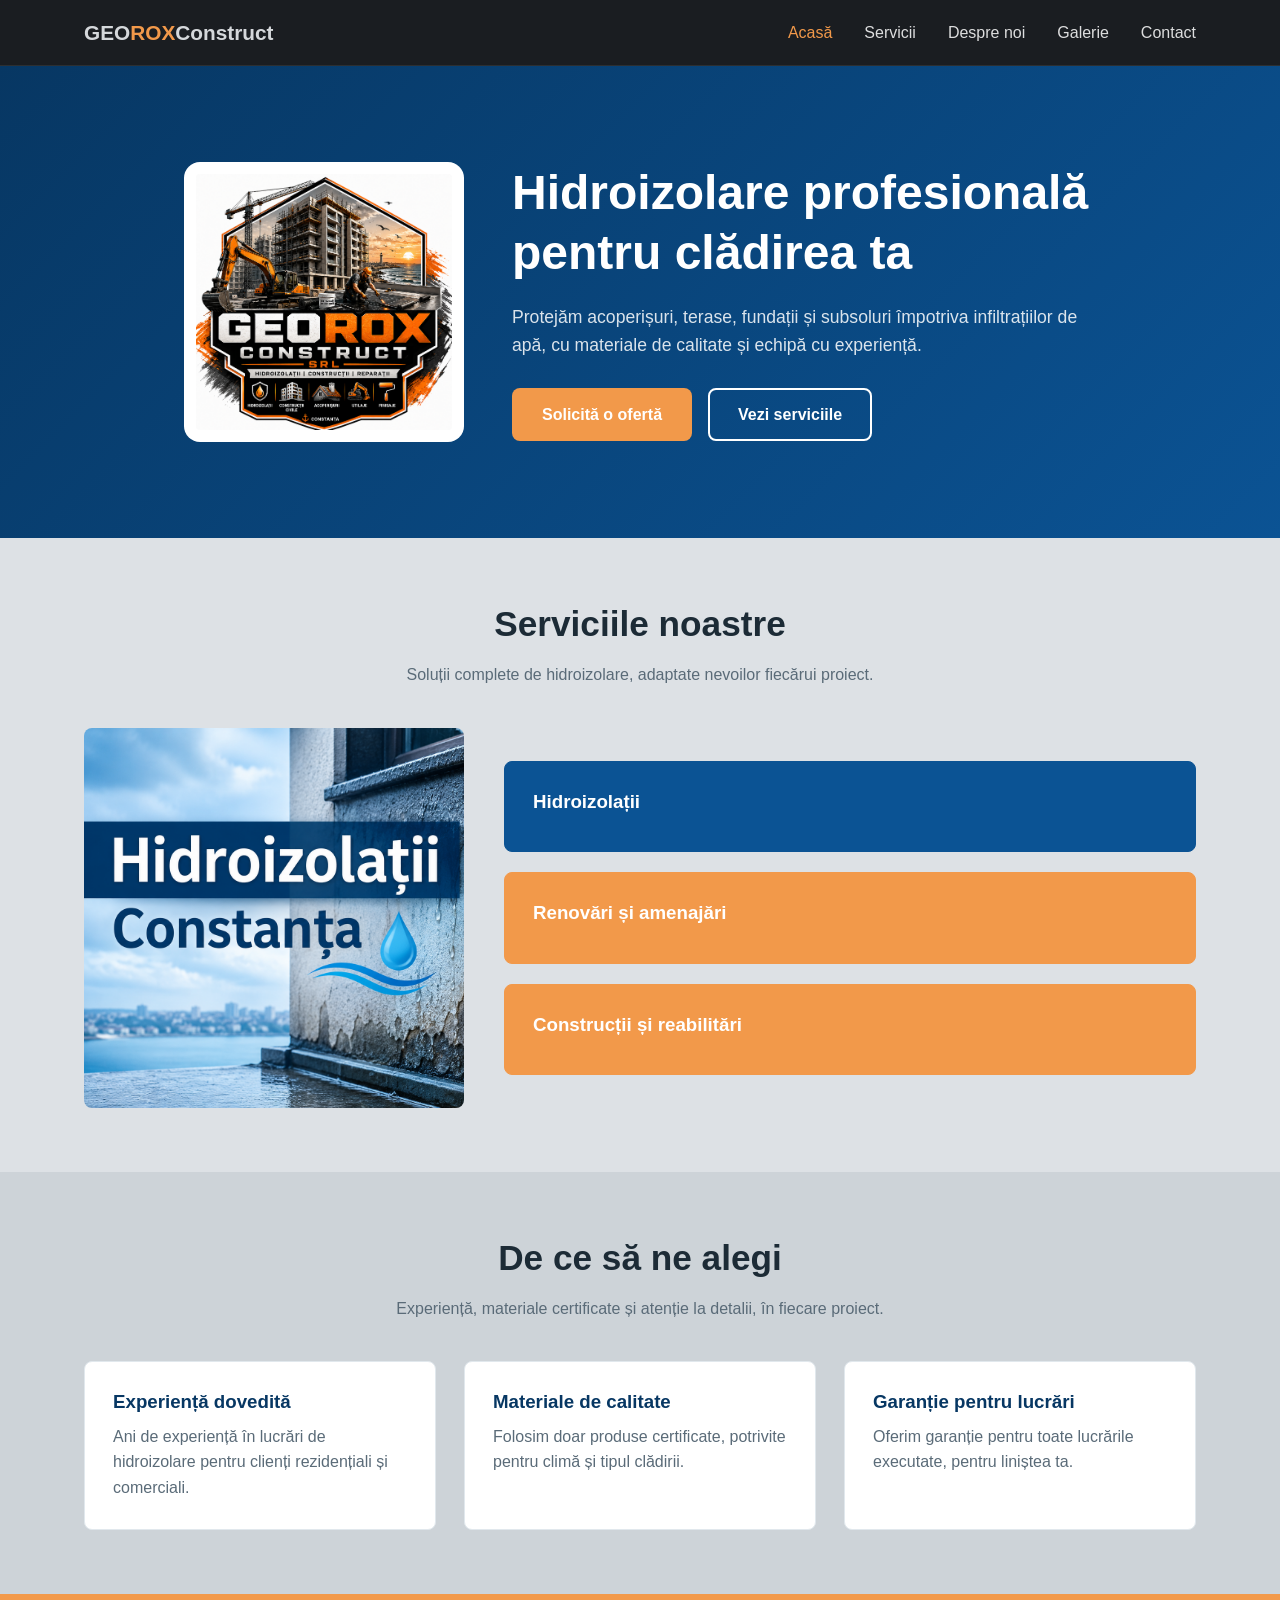
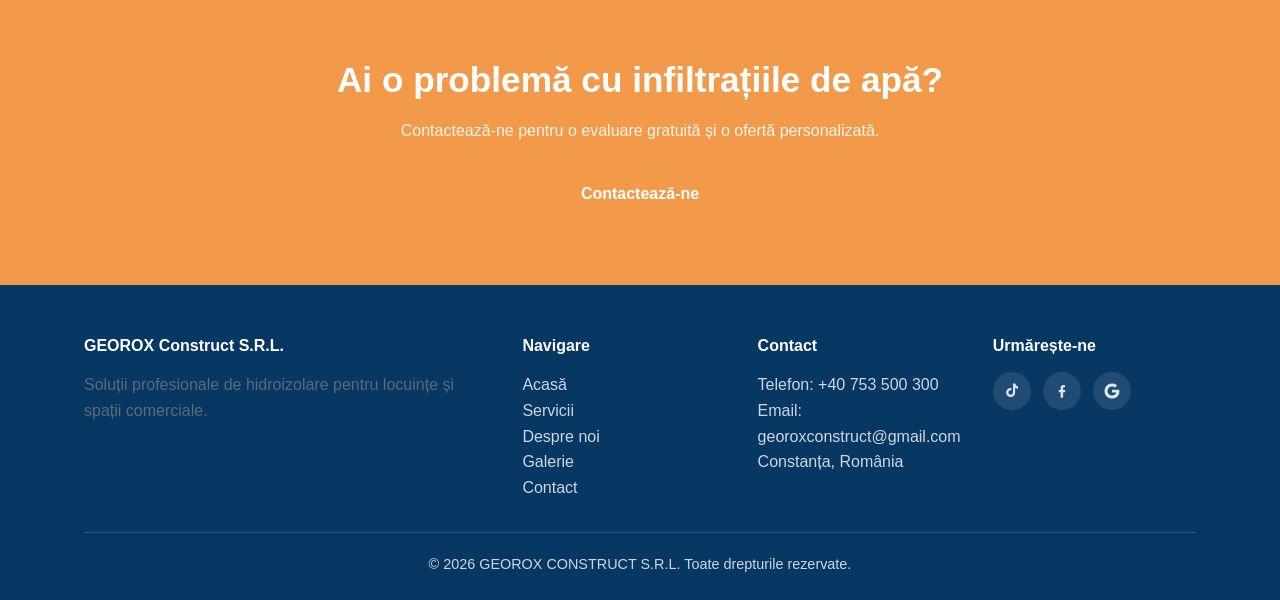
<file: index.html>
<!DOCTYPE html>
<html lang="ro">
<head>
  <meta charset="UTF-8">
  <meta name="viewport" content="width=device-width, initial-scale=1.0">
  <title>GEOROX Construct | Servicii de hidroizolare</title>
  <meta name="description" content="Servicii profesionale de hidroizolare pentru acoperișuri, terase, fundații și subsoluri.">
  <link rel="stylesheet" href="css/style.css">
</head>
<body>

  <header class="site-header">
    <nav class="nav">
      <a href="index.html" class="nav-logo"><span class="logo-grey">GEO</span><span class="logo-accent">ROX</span><span class="logo-grey">Construct</span></a>
      <ul class="nav-links" id="navLinks">
        <li><a href="index.html" class="active">Acasă</a></li>
        <li><a href="servicii.html">Servicii</a></li>
        <li><a href="despre.html">Despre noi</a></li>
        <li><a href="galerie.html">Galerie</a></li>
        <li><a href="contact.html">Contact</a></li>
      </ul>
      <button class="nav-toggle" id="navToggle" aria-label="Deschide meniul">
        <span></span><span></span><span></span>
      </button>
    </nav>
  </header>

  <section class="hero">
    <div class="container hero-inner">
      <img src="img/logo-firma.png" alt="GEOROX Construct S.R.L." class="hero-logo">
      <div class="hero-text">
        <h1>Hidroizolare profesională pentru clădirea ta</h1>
        <p>Protejăm acoperișuri, terase, fundații și subsoluri împotriva infiltrațiilor de apă, cu materiale de calitate și echipă cu experiență.</p>
        <div class="hero-actions">
          <a href="contact.html" class="btn btn-primary">Solicită o ofertă</a>
          <a href="servicii.html" class="btn btn-outline">Vezi serviciile</a>
        </div>
      </div>
    </div>
  </section>

  <section>
    <div class="container">
      <div class="section-intro">
        <h2>Serviciile noastre</h2>
        <p>Soluții complete de hidroizolare, adaptate nevoilor fiecărui proiect.</p>
      </div>
      <div class="services-layout">
        <img src="img/hidroizolatii-constanta.png" alt="Lucrare de hidroizolare" class="services-photo">
        <div class="services-cards">
          <div class="card card-blue">
            <h3>Hidroizolații</h3>
          </div>
          <div class="card card-orange-solid">
            <h3>Renovări și amenajări</h3>
          </div>
          <div class="card card-orange-solid">
            <h3>Construcții și reabilitări</h3>
          </div>
        </div>
      </div>
    </div>
  </section>

  <section class="section-alt">
    <div class="container">
      <div class="section-intro">
        <h2>De ce să ne alegi</h2>
        <p>Experiență, materiale certificate și atenție la detalii, în fiecare proiect.</p>
      </div>
      <div class="grid grid-3">
        <div class="card">
          <h3>Experiență dovedită</h3>
          <p>Ani de experiență în lucrări de hidroizolare pentru clienți rezidențiali și comerciali.</p>
        </div>
        <div class="card">
          <h3>Materiale de calitate</h3>
          <p>Folosim doar produse certificate, potrivite pentru climă și tipul clădirii.</p>
        </div>
        <div class="card">
          <h3>Garanție pentru lucrări</h3>
          <p>Oferim garanție pentru toate lucrările executate, pentru liniștea ta.</p>
        </div>
      </div>
    </div>
  </section>

  <section class="cta-banner">
    <div class="container">
      <h2>Ai o problemă cu infiltrațiile de apă?</h2>
      <p>Contactează-ne pentru o evaluare gratuită și o ofertă personalizată.</p>
      <a href="contact.html" class="btn btn-primary">Contactează-ne</a>
    </div>
  </section>

  <footer class="site-footer">
    <div class="container">
      <div class="footer-grid">
        <div>
          <h4>GEOROX Construct S.R.L.</h4>
          <p>Soluții profesionale de hidroizolare pentru locuințe și spații comerciale.</p>
        </div>
        <div>
          <h4>Navigare</h4>
          <ul>
            <li><a href="index.html">Acasă</a></li>
            <li><a href="servicii.html">Servicii</a></li>
            <li><a href="despre.html">Despre noi</a></li>
            <li><a href="galerie.html">Galerie</a></li>
            <li><a href="contact.html">Contact</a></li>
          </ul>
        </div>
        <div>
          <h4>Contact</h4>
          <ul>
            <li>Telefon: +40 753 500 300</li>
            <li>Email: georoxconstruct@gmail.com</li>
            <li>Constanța, România</li>
          </ul>
        </div>
        <div>
          <h4>Urmărește-ne</h4>
          <div class="social-links">
            <a href="https://www.tiktok.com/@hidroizolatiiconstanta?_r=1&_t=ZN-98eueDLRYmM" target="_blank" rel="noopener" class="social-icon" aria-label="TikTok">
              <svg viewBox="0 0 24 24"><path d="M16.5 2c.3 1.9 1.5 3.5 3.5 4v3c-1.4 0-2.7-.4-3.8-1.2v6.2c0 3.3-2.7 6-6 6s-6-2.7-6-6 2.7-6 6-6c.3 0 .6 0 .9.1v3.1c-.3-.1-.6-.2-.9-.2-1.7 0-3 1.3-3 3s1.3 3 3 3 3.1-1.3 3.1-3V2h3.2z"/></svg>
            </a>
            <a href="https://www.facebook.com/share/18gLSC9Pa3/?mibextid=wwXIfr" target="_blank" rel="noopener" class="social-icon" aria-label="Facebook">
              <svg viewBox="0 0 24 24"><path d="M13.5 21v-7.5h2.5l.5-3h-3V8.5c0-.9.3-1.5 1.6-1.5H16V4.3C15.7 4.2 14.8 4 13.8 4c-2.1 0-3.6 1.3-3.6 3.7V10.5H7.7v3h2.5V21h3.3z"/></svg>
            </a>
            <a href="https://share.google/zqNdeVPApvcIBEr9M" target="_blank" rel="noopener" class="social-icon" aria-label="Google">
              <svg viewBox="0 0 24 24"><path d="M21.8 12.2c0-.7-.1-1.4-.2-2H12v3.9h5.5c-.2 1.3-1 2.4-2.1 3.1v2.6h3.4c2-1.8 3-4.5 3-7.6z"/><path d="M12 22c2.7 0 5-.9 6.7-2.4l-3.4-2.6c-.9.6-2.1 1-3.3 1-2.6 0-4.8-1.7-5.6-4.1H3v2.6C4.7 19.9 8.1 22 12 22z"/><path d="M6.4 13.9c-.2-.6-.3-1.2-.3-1.9s.1-1.3.3-1.9V7.5H3c-.6 1.3-1 2.7-1 4.5s.4 3.2 1 4.5l3.4-2.6z"/><path d="M12 6c1.5 0 2.8.5 3.8 1.5l2.9-2.9C16.9 2.9 14.6 2 12 2 8.1 2 4.7 4.1 3 7.5l3.4 2.6C7.2 7.7 9.4 6 12 6z"/></svg>
            </a>
          </div>
        </div>
      </div>
      <div class="footer-bottom">
        &copy; 2026 GEOROX CONSTRUCT S.R.L. Toate drepturile rezervate.
      </div>
    </div>
  </footer>

  <script src="js/main.js"></script>
</body>
</html>
</file>
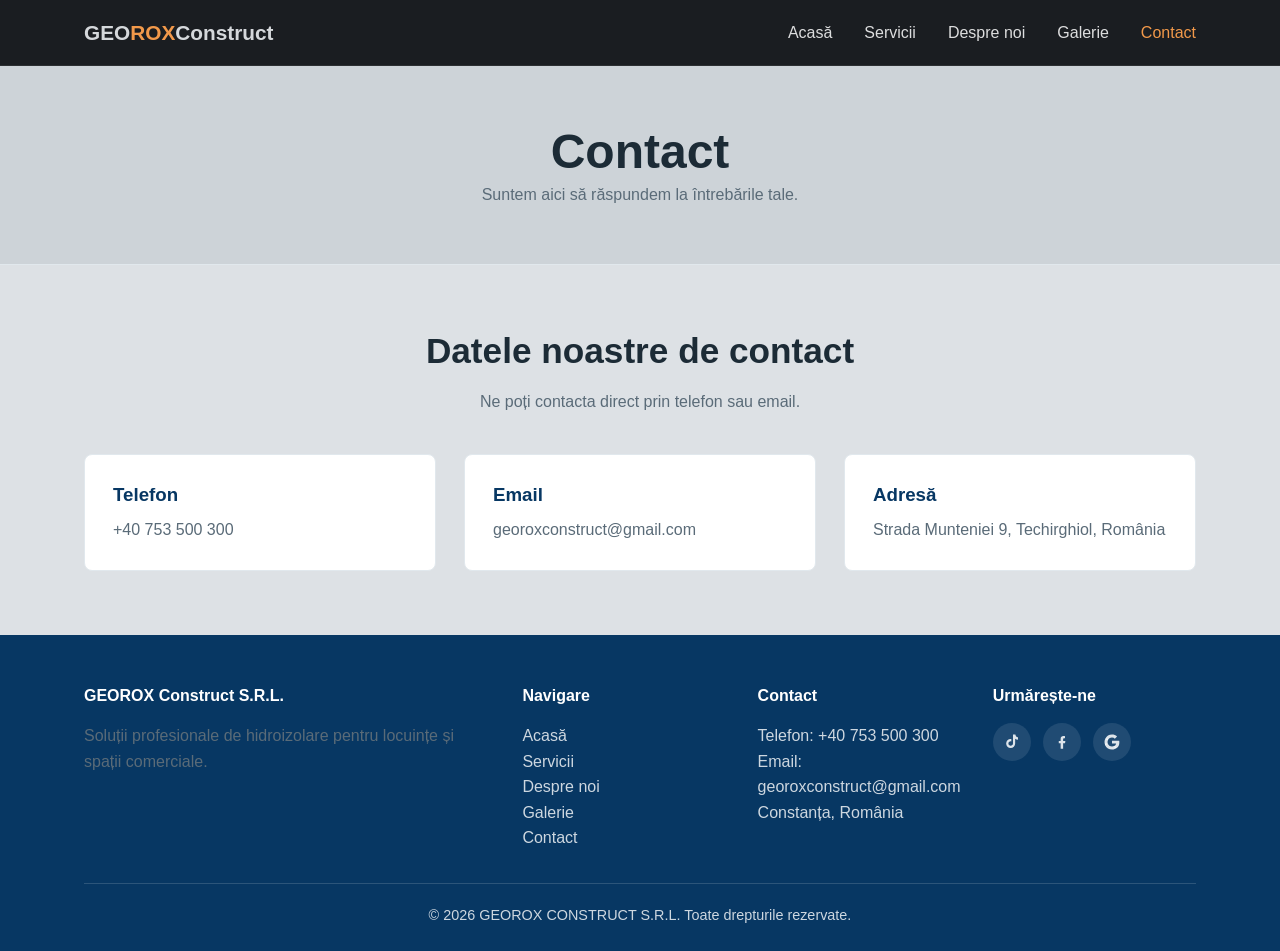
<file: contact.html>
<!DOCTYPE html>
<html lang="ro">
<head>
  <meta charset="UTF-8">
  <meta name="viewport" content="width=device-width, initial-scale=1.0">
  <title>Contact | GEOROX Construct</title>
  <meta name="description" content="Contactează GEOROX Construct pentru o ofertă de hidroizolare.">
  <link rel="stylesheet" href="css/style.css">
</head>
<body>

  <header class="site-header">
    <nav class="nav">
      <a href="index.html" class="nav-logo"><span class="logo-grey">GEO</span><span class="logo-accent">ROX</span><span class="logo-grey">Construct</span></a>
      <ul class="nav-links" id="navLinks">
        <li><a href="index.html">Acasă</a></li>
        <li><a href="servicii.html">Servicii</a></li>
        <li><a href="despre.html">Despre noi</a></li>
        <li><a href="galerie.html">Galerie</a></li>
        <li><a href="contact.html" class="active">Contact</a></li>
      </ul>
      <button class="nav-toggle" id="navToggle" aria-label="Deschide meniul">
        <span></span><span></span><span></span>
      </button>
    </nav>
  </header>

  <section class="page-header">
    <div class="container">
      <h1>Contact</h1>
      <p>Suntem aici să răspundem la întrebările tale.</p>
    </div>
  </section>

  <section>
    <div class="container">
      <div class="section-intro">
        <h2>Datele noastre de contact</h2>
        <p>Ne poți contacta direct prin telefon sau email.</p>
      </div>
      <div class="grid grid-3">
        <div class="card">
          <h3>Telefon</h3>
          <p><a href="tel:+40753500300">+40 753 500 300</a></p>
        </div>
        <div class="card">
          <h3>Email</h3>
          <p><a href="mailto:georoxconstruct@gmail.com">georoxconstruct@gmail.com</a></p>
        </div>
        <div class="card">
          <h3>Adresă</h3>
          <p>Strada Munteniei 9, Techirghiol, România</p>
        </div>
      </div>
    </div>
  </section>

  <footer class="site-footer">
    <div class="container">
      <div class="footer-grid">
        <div>
          <h4>GEOROX Construct S.R.L.</h4>
          <p>Soluții profesionale de hidroizolare pentru locuințe și spații comerciale.</p>
        </div>
        <div>
          <h4>Navigare</h4>
          <ul>
            <li><a href="index.html">Acasă</a></li>
            <li><a href="servicii.html">Servicii</a></li>
            <li><a href="despre.html">Despre noi</a></li>
            <li><a href="galerie.html">Galerie</a></li>
            <li><a href="contact.html">Contact</a></li>
          </ul>
        </div>
        <div>
          <h4>Contact</h4>
          <ul>
            <li>Telefon: +40 753 500 300</li>
            <li>Email: georoxconstruct@gmail.com</li>
            <li>Constanța, România</li>
          </ul>
        </div>
        <div>
          <h4>Urmărește-ne</h4>
          <div class="social-links">
            <a href="https://www.tiktok.com/@hidroizolatiiconstanta?_r=1&_t=ZN-98eueDLRYmM" target="_blank" rel="noopener" class="social-icon" aria-label="TikTok">
              <svg viewBox="0 0 24 24"><path d="M16.5 2c.3 1.9 1.5 3.5 3.5 4v3c-1.4 0-2.7-.4-3.8-1.2v6.2c0 3.3-2.7 6-6 6s-6-2.7-6-6 2.7-6 6-6c.3 0 .6 0 .9.1v3.1c-.3-.1-.6-.2-.9-.2-1.7 0-3 1.3-3 3s1.3 3 3 3 3.1-1.3 3.1-3V2h3.2z"/></svg>
            </a>
            <a href="https://www.facebook.com/share/18gLSC9Pa3/?mibextid=wwXIfr" target="_blank" rel="noopener" class="social-icon" aria-label="Facebook">
              <svg viewBox="0 0 24 24"><path d="M13.5 21v-7.5h2.5l.5-3h-3V8.5c0-.9.3-1.5 1.6-1.5H16V4.3C15.7 4.2 14.8 4 13.8 4c-2.1 0-3.6 1.3-3.6 3.7V10.5H7.7v3h2.5V21h3.3z"/></svg>
            </a>
            <a href="https://share.google/zqNdeVPApvcIBEr9M" target="_blank" rel="noopener" class="social-icon" aria-label="Google">
              <svg viewBox="0 0 24 24"><path d="M21.8 12.2c0-.7-.1-1.4-.2-2H12v3.9h5.5c-.2 1.3-1 2.4-2.1 3.1v2.6h3.4c2-1.8 3-4.5 3-7.6z"/><path d="M12 22c2.7 0 5-.9 6.7-2.4l-3.4-2.6c-.9.6-2.1 1-3.3 1-2.6 0-4.8-1.7-5.6-4.1H3v2.6C4.7 19.9 8.1 22 12 22z"/><path d="M6.4 13.9c-.2-.6-.3-1.2-.3-1.9s.1-1.3.3-1.9V7.5H3c-.6 1.3-1 2.7-1 4.5s.4 3.2 1 4.5l3.4-2.6z"/><path d="M12 6c1.5 0 2.8.5 3.8 1.5l2.9-2.9C16.9 2.9 14.6 2 12 2 8.1 2 4.7 4.1 3 7.5l3.4 2.6C7.2 7.7 9.4 6 12 6z"/></svg>
            </a>
          </div>
        </div>
      </div>
      <div class="footer-bottom">
        &copy; 2026 GEOROX CONSTRUCT S.R.L. Toate drepturile rezervate.
      </div>
    </div>
  </footer>

  <script src="js/main.js"></script>
</body>
</html>
</file>
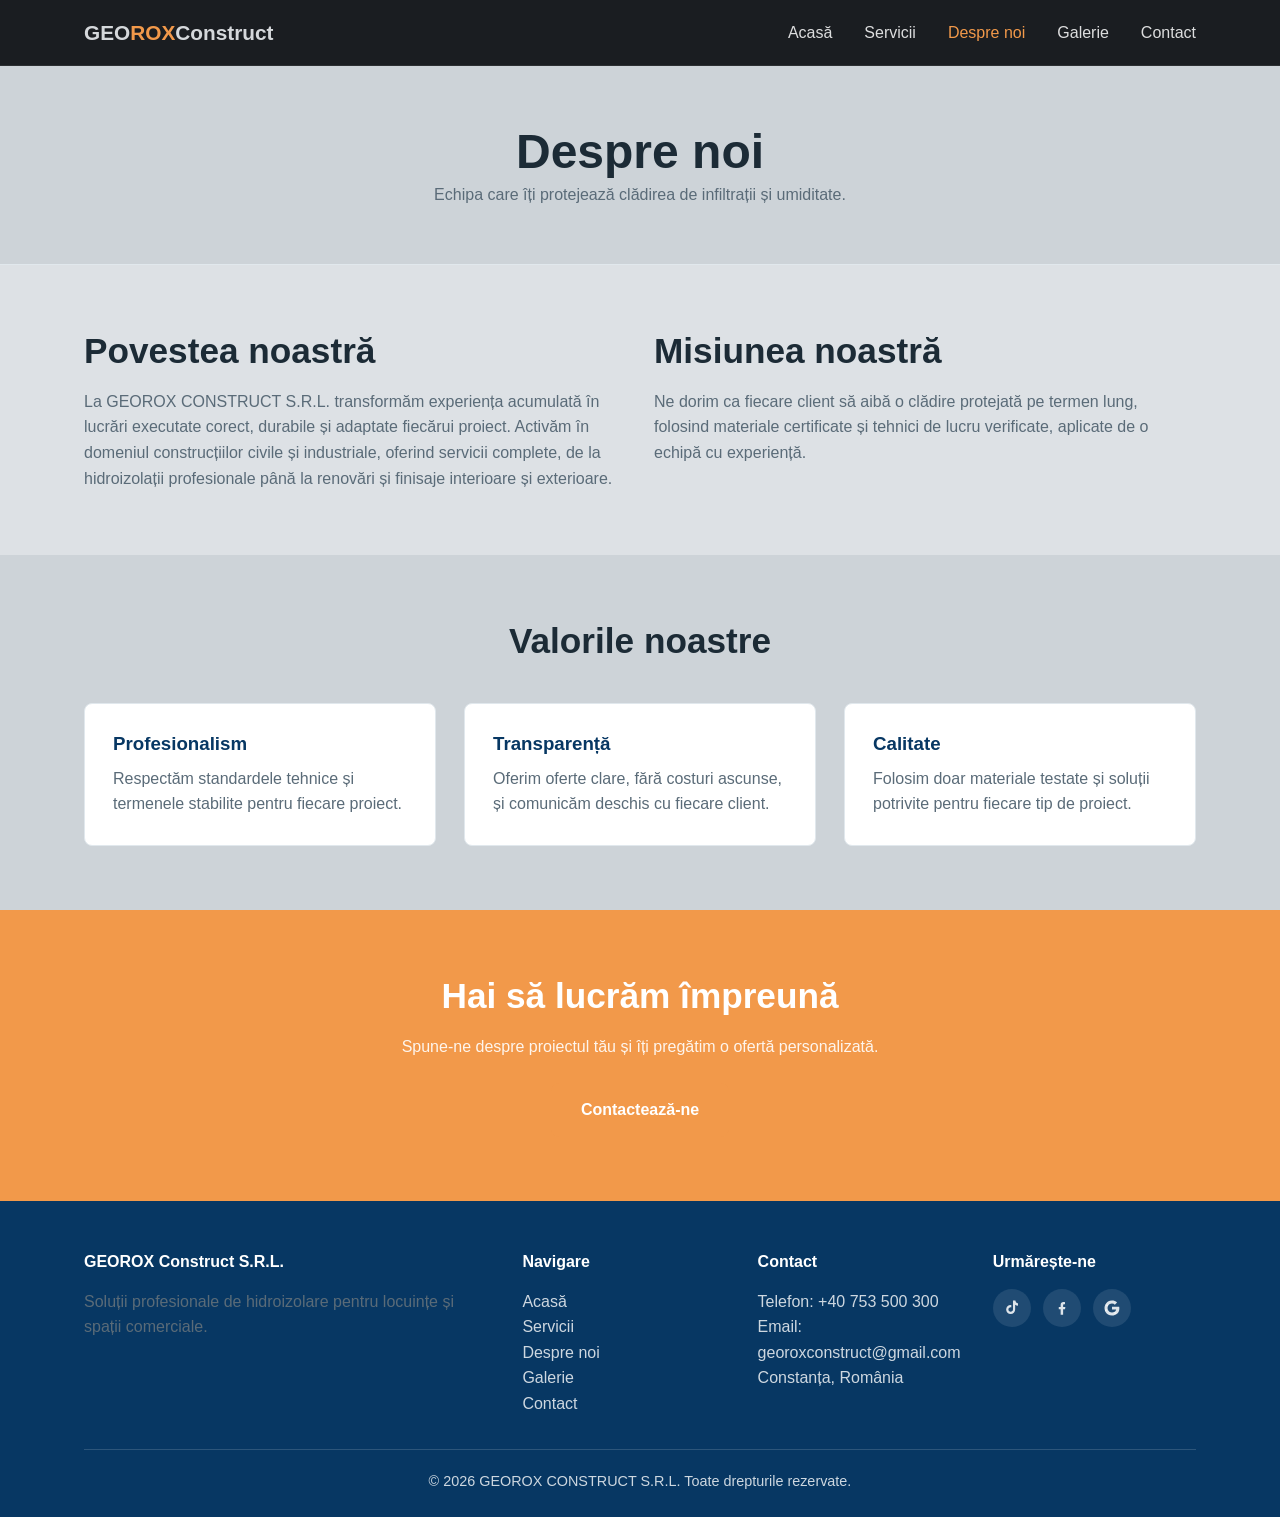
<file: despre.html>
<!DOCTYPE html>
<html lang="ro">
<head>
  <meta charset="UTF-8">
  <meta name="viewport" content="width=device-width, initial-scale=1.0">
  <title>Despre noi | GEOROX Construct</title>
  <meta name="description" content="Află mai multe despre echipa și experiența GEOROX Construct.">
  <link rel="stylesheet" href="css/style.css">
</head>
<body>

  <header class="site-header">
    <nav class="nav">
      <a href="index.html" class="nav-logo"><span class="logo-grey">GEO</span><span class="logo-accent">ROX</span><span class="logo-grey">Construct</span></a>
      <ul class="nav-links" id="navLinks">
        <li><a href="index.html">Acasă</a></li>
        <li><a href="servicii.html">Servicii</a></li>
        <li><a href="despre.html" class="active">Despre noi</a></li>
        <li><a href="galerie.html">Galerie</a></li>
        <li><a href="contact.html">Contact</a></li>
      </ul>
      <button class="nav-toggle" id="navToggle" aria-label="Deschide meniul">
        <span></span><span></span><span></span>
      </button>
    </nav>
  </header>

  <section class="page-header">
    <div class="container">
      <h1>Despre noi</h1>
      <p>Echipa care îți protejează clădirea de infiltrații și umiditate.</p>
    </div>
  </section>

  <section>
    <div class="container">
      <div class="grid grid-2">
        <div>
          <h2>Povestea noastră</h2>
          <p>La GEOROX CONSTRUCT S.R.L. transformăm experiența acumulată în lucrări executate corect, durabile și adaptate fiecărui proiect. Activăm în domeniul construcțiilor civile și industriale, oferind servicii complete, de la hidroizolații profesionale până la renovări și finisaje interioare și exterioare.</p>
        </div>
        <div>
          <h2>Misiunea noastră</h2>
          <p>Ne dorim ca fiecare client să aibă o clădire protejată pe termen lung, folosind materiale certificate și tehnici de lucru verificate, aplicate de o echipă cu experiență.</p>
        </div>
      </div>
    </div>
  </section>

  <section class="section-alt">
    <div class="container">
      <div class="section-intro">
        <h2>Valorile noastre</h2>
      </div>
      <div class="grid grid-3">
        <div class="card">
          <h3>Profesionalism</h3>
          <p>Respectăm standardele tehnice și termenele stabilite pentru fiecare proiect.</p>
        </div>
        <div class="card">
          <h3>Transparență</h3>
          <p>Oferim oferte clare, fără costuri ascunse, și comunicăm deschis cu fiecare client.</p>
        </div>
        <div class="card">
          <h3>Calitate</h3>
          <p>Folosim doar materiale testate și soluții potrivite pentru fiecare tip de proiect.</p>
        </div>
      </div>
    </div>
  </section>

  <section class="cta-banner">
    <div class="container">
      <h2>Hai să lucrăm împreună</h2>
      <p>Spune-ne despre proiectul tău și îți pregătim o ofertă personalizată.</p>
      <a href="contact.html" class="btn btn-primary">Contactează-ne</a>
    </div>
  </section>

  <footer class="site-footer">
    <div class="container">
      <div class="footer-grid">
        <div>
          <h4>GEOROX Construct S.R.L.</h4>
          <p>Soluții profesionale de hidroizolare pentru locuințe și spații comerciale.</p>
        </div>
        <div>
          <h4>Navigare</h4>
          <ul>
            <li><a href="index.html">Acasă</a></li>
            <li><a href="servicii.html">Servicii</a></li>
            <li><a href="despre.html">Despre noi</a></li>
            <li><a href="galerie.html">Galerie</a></li>
            <li><a href="contact.html">Contact</a></li>
          </ul>
        </div>
        <div>
          <h4>Contact</h4>
          <ul>
            <li>Telefon: +40 753 500 300</li>
            <li>Email: georoxconstruct@gmail.com</li>
            <li>Constanța, România</li>
          </ul>
        </div>
        <div>
          <h4>Urmărește-ne</h4>
          <div class="social-links">
            <a href="https://www.tiktok.com/@hidroizolatiiconstanta?_r=1&_t=ZN-98eueDLRYmM" target="_blank" rel="noopener" class="social-icon" aria-label="TikTok">
              <svg viewBox="0 0 24 24"><path d="M16.5 2c.3 1.9 1.5 3.5 3.5 4v3c-1.4 0-2.7-.4-3.8-1.2v6.2c0 3.3-2.7 6-6 6s-6-2.7-6-6 2.7-6 6-6c.3 0 .6 0 .9.1v3.1c-.3-.1-.6-.2-.9-.2-1.7 0-3 1.3-3 3s1.3 3 3 3 3.1-1.3 3.1-3V2h3.2z"/></svg>
            </a>
            <a href="https://www.facebook.com/share/18gLSC9Pa3/?mibextid=wwXIfr" target="_blank" rel="noopener" class="social-icon" aria-label="Facebook">
              <svg viewBox="0 0 24 24"><path d="M13.5 21v-7.5h2.5l.5-3h-3V8.5c0-.9.3-1.5 1.6-1.5H16V4.3C15.7 4.2 14.8 4 13.8 4c-2.1 0-3.6 1.3-3.6 3.7V10.5H7.7v3h2.5V21h3.3z"/></svg>
            </a>
            <a href="https://share.google/zqNdeVPApvcIBEr9M" target="_blank" rel="noopener" class="social-icon" aria-label="Google">
              <svg viewBox="0 0 24 24"><path d="M21.8 12.2c0-.7-.1-1.4-.2-2H12v3.9h5.5c-.2 1.3-1 2.4-2.1 3.1v2.6h3.4c2-1.8 3-4.5 3-7.6z"/><path d="M12 22c2.7 0 5-.9 6.7-2.4l-3.4-2.6c-.9.6-2.1 1-3.3 1-2.6 0-4.8-1.7-5.6-4.1H3v2.6C4.7 19.9 8.1 22 12 22z"/><path d="M6.4 13.9c-.2-.6-.3-1.2-.3-1.9s.1-1.3.3-1.9V7.5H3c-.6 1.3-1 2.7-1 4.5s.4 3.2 1 4.5l3.4-2.6z"/><path d="M12 6c1.5 0 2.8.5 3.8 1.5l2.9-2.9C16.9 2.9 14.6 2 12 2 8.1 2 4.7 4.1 3 7.5l3.4 2.6C7.2 7.7 9.4 6 12 6z"/></svg>
            </a>
          </div>
        </div>
      </div>
      <div class="footer-bottom">
        &copy; 2026 GEOROX CONSTRUCT S.R.L. Toate drepturile rezervate.
      </div>
    </div>
  </footer>

  <script src="js/main.js"></script>
</body>
</html>
</file>
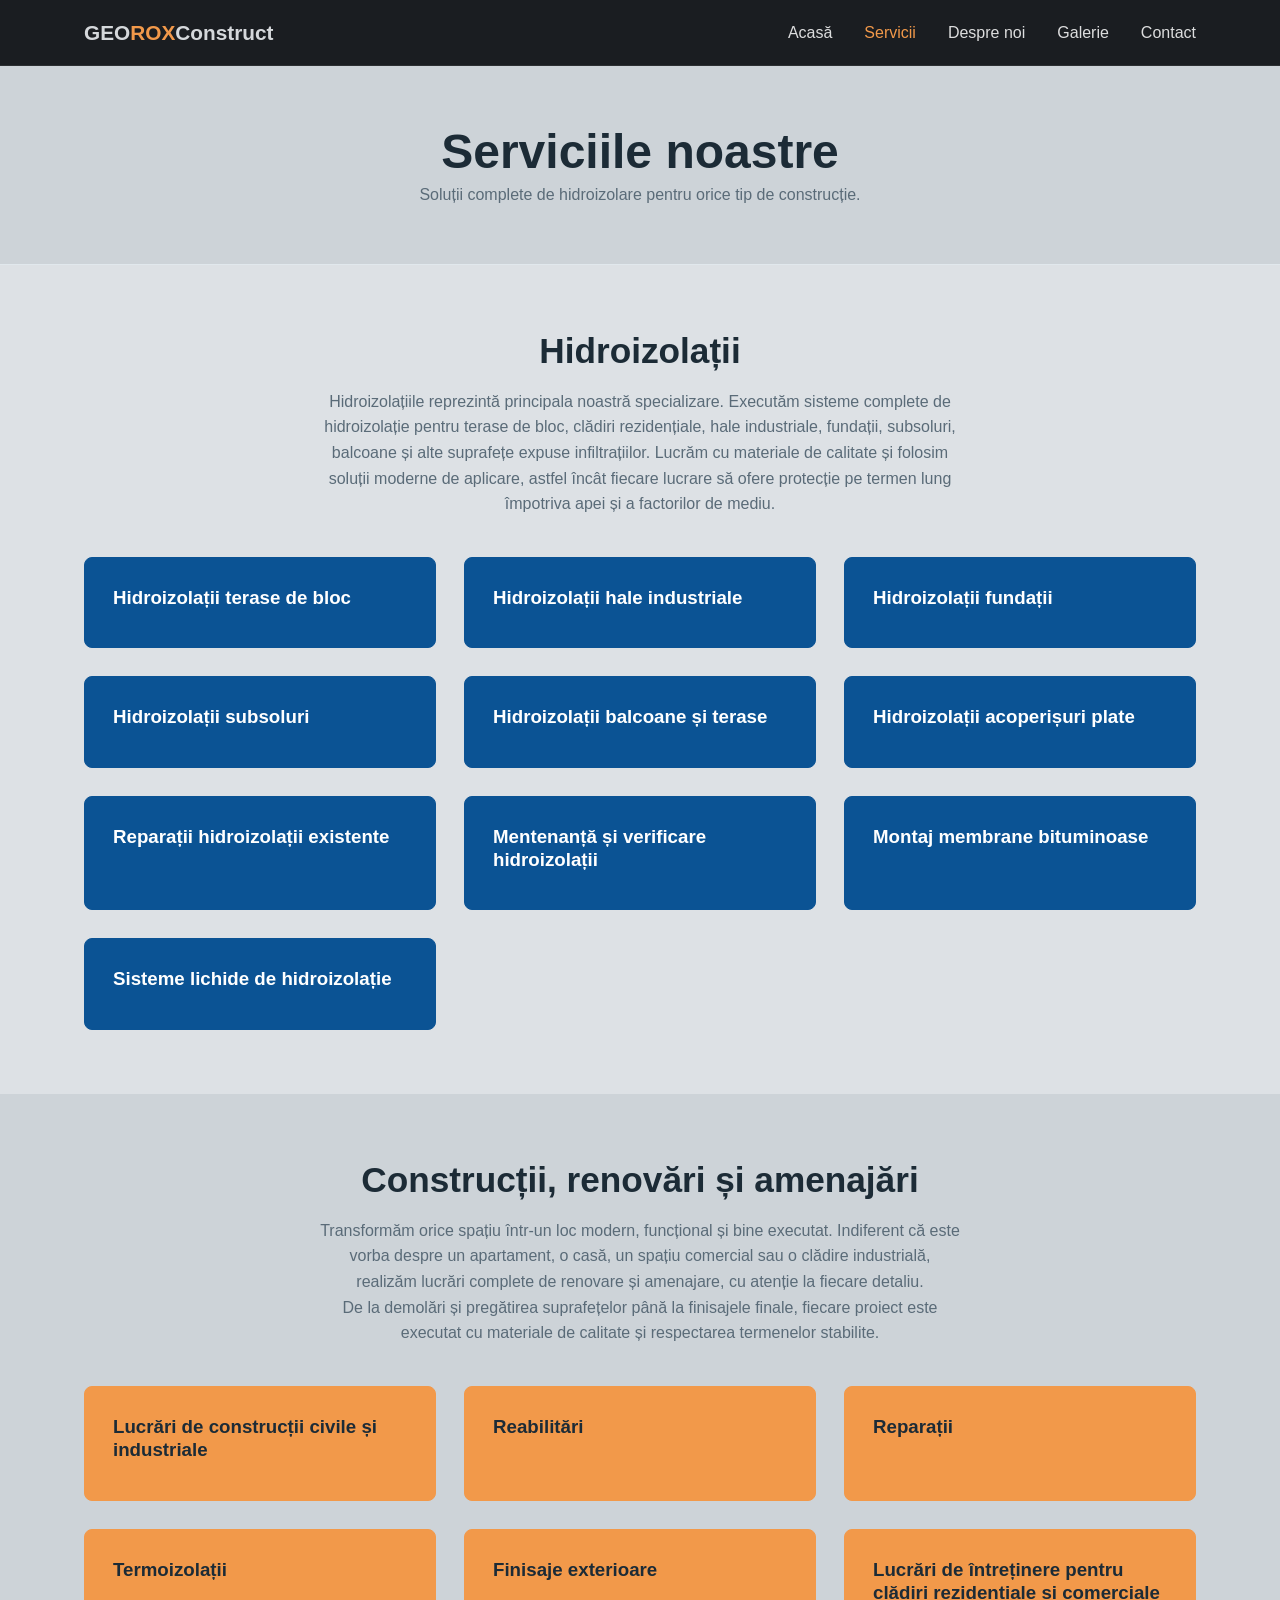
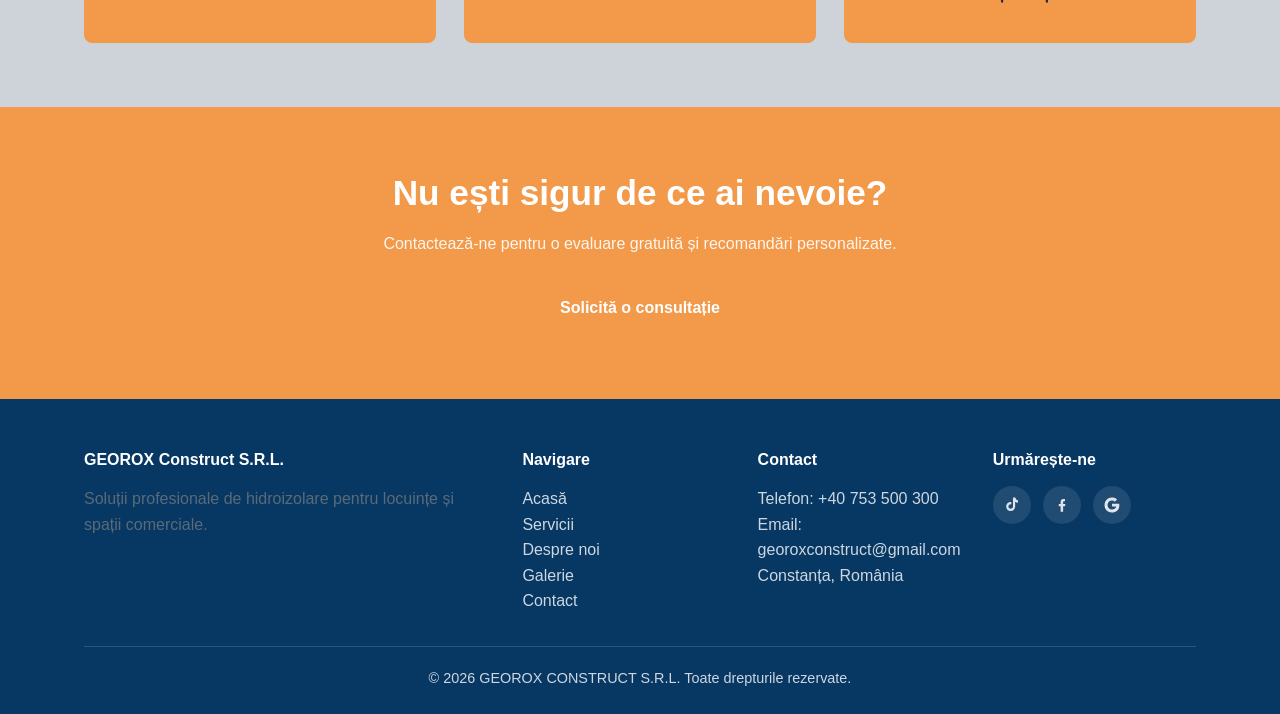
<file: servicii.html>
<!DOCTYPE html>
<html lang="ro">
<head>
  <meta charset="UTF-8">
  <meta name="viewport" content="width=device-width, initial-scale=1.0">
  <title>Servicii | GEOROX Construct</title>
  <meta name="description" content="Servicii de hidroizolare: acoperișuri, terase, fundații, subsoluri și băi.">
  <link rel="stylesheet" href="css/style.css">
</head>
<body>

  <header class="site-header">
    <nav class="nav">
      <a href="index.html" class="nav-logo"><span class="logo-grey">GEO</span><span class="logo-accent">ROX</span><span class="logo-grey">Construct</span></a>
      <ul class="nav-links" id="navLinks">
        <li><a href="index.html">Acasă</a></li>
        <li><a href="servicii.html" class="active">Servicii</a></li>
        <li><a href="despre.html">Despre noi</a></li>
        <li><a href="galerie.html">Galerie</a></li>
        <li><a href="contact.html">Contact</a></li>
      </ul>
      <button class="nav-toggle" id="navToggle" aria-label="Deschide meniul">
        <span></span><span></span><span></span>
      </button>
    </nav>
  </header>

  <section class="page-header">
    <div class="container">
      <h1>Serviciile noastre</h1>
      <p>Soluții complete de hidroizolare pentru orice tip de construcție.</p>
    </div>
  </section>

  <section>
    <div class="container">
      <div class="section-intro">
        <h2>Hidroizolații</h2>
        <p>Hidroizolațiile reprezintă principala noastră specializare. Executăm sisteme complete de hidroizolație pentru terase de bloc, clădiri rezidențiale, hale industriale, fundații, subsoluri, balcoane și alte suprafețe expuse infiltrațiilor. Lucrăm cu materiale de calitate și folosim soluții moderne de aplicare, astfel încât fiecare lucrare să ofere protecție pe termen lung împotriva apei și a factorilor de mediu.</p>
      </div>
      <div class="grid grid-3">
        <div class="card card-blue">
          <h3>Hidroizolații terase de bloc</h3>
        </div>
        <div class="card card-blue">
          <h3>Hidroizolații hale industriale</h3>
        </div>
        <div class="card card-blue">
          <h3>Hidroizolații fundații</h3>
        </div>
        <div class="card card-blue">
          <h3>Hidroizolații subsoluri</h3>
        </div>
        <div class="card card-blue">
          <h3>Hidroizolații balcoane și terase</h3>
        </div>
        <div class="card card-blue">
          <h3>Hidroizolații acoperișuri plate</h3>
        </div>
        <div class="card card-blue">
          <h3>Reparații hidroizolații existente</h3>
        </div>
        <div class="card card-blue">
          <h3>Mentenanță și verificare hidroizolații</h3>
        </div>
        <div class="card card-blue">
          <h3>Montaj membrane bituminoase</h3>
        </div>
        <div class="card card-blue">
          <h3>Sisteme lichide de hidroizolație</h3>
        </div>
      </div>
    </div>
  </section>

  <section class="section-alt">
    <div class="container">
      <div class="section-intro">
        <h2>Construcții, renovări și amenajări</h2>
        <p>Transformăm orice spațiu într-un loc modern, funcțional și bine executat. Indiferent că este vorba despre un apartament, o casă, un spațiu comercial sau o clădire industrială, realizăm lucrări complete de renovare și amenajare, cu atenție la fiecare detaliu.</p>
        <p>De la demolări și pregătirea suprafețelor până la finisajele finale, fiecare proiect este executat cu materiale de calitate și respectarea termenelor stabilite.</p>
      </div>
      <div class="grid grid-3">
        <div class="card card-orange-solid card-text-dark">
          <h3>Lucrări de construcții civile și industriale</h3>
        </div>
        <div class="card card-orange-solid card-text-dark">
          <h3>Reabilitări</h3>
        </div>
        <div class="card card-orange-solid card-text-dark">
          <h3>Reparații</h3>
        </div>
        <div class="card card-orange-solid card-text-dark">
          <h3>Termoizolații</h3>
        </div>
        <div class="card card-orange-solid card-text-dark">
          <h3>Finisaje exterioare</h3>
        </div>
        <div class="card card-orange-solid card-text-dark">
          <h3>Lucrări de întreținere pentru clădiri rezidențiale și comerciale</h3>
        </div>
      </div>
    </div>
  </section>

  <section class="cta-banner">
    <div class="container">
      <h2>Nu ești sigur de ce ai nevoie?</h2>
      <p>Contactează-ne pentru o evaluare gratuită și recomandări personalizate.</p>
      <a href="contact.html" class="btn btn-primary">Solicită o consultație</a>
    </div>
  </section>

  <footer class="site-footer">
    <div class="container">
      <div class="footer-grid">
        <div>
          <h4>GEOROX Construct S.R.L.</h4>
          <p>Soluții profesionale de hidroizolare pentru locuințe și spații comerciale.</p>
        </div>
        <div>
          <h4>Navigare</h4>
          <ul>
            <li><a href="index.html">Acasă</a></li>
            <li><a href="servicii.html">Servicii</a></li>
            <li><a href="despre.html">Despre noi</a></li>
            <li><a href="galerie.html">Galerie</a></li>
            <li><a href="contact.html">Contact</a></li>
          </ul>
        </div>
        <div>
          <h4>Contact</h4>
          <ul>
            <li>Telefon: +40 753 500 300</li>
            <li>Email: georoxconstruct@gmail.com</li>
            <li>Constanța, România</li>
          </ul>
        </div>
        <div>
          <h4>Urmărește-ne</h4>
          <div class="social-links">
            <a href="https://www.tiktok.com/@hidroizolatiiconstanta?_r=1&_t=ZN-98eueDLRYmM" target="_blank" rel="noopener" class="social-icon" aria-label="TikTok">
              <svg viewBox="0 0 24 24"><path d="M16.5 2c.3 1.9 1.5 3.5 3.5 4v3c-1.4 0-2.7-.4-3.8-1.2v6.2c0 3.3-2.7 6-6 6s-6-2.7-6-6 2.7-6 6-6c.3 0 .6 0 .9.1v3.1c-.3-.1-.6-.2-.9-.2-1.7 0-3 1.3-3 3s1.3 3 3 3 3.1-1.3 3.1-3V2h3.2z"/></svg>
            </a>
            <a href="https://www.facebook.com/share/18gLSC9Pa3/?mibextid=wwXIfr" target="_blank" rel="noopener" class="social-icon" aria-label="Facebook">
              <svg viewBox="0 0 24 24"><path d="M13.5 21v-7.5h2.5l.5-3h-3V8.5c0-.9.3-1.5 1.6-1.5H16V4.3C15.7 4.2 14.8 4 13.8 4c-2.1 0-3.6 1.3-3.6 3.7V10.5H7.7v3h2.5V21h3.3z"/></svg>
            </a>
            <a href="https://share.google/zqNdeVPApvcIBEr9M" target="_blank" rel="noopener" class="social-icon" aria-label="Google">
              <svg viewBox="0 0 24 24"><path d="M21.8 12.2c0-.7-.1-1.4-.2-2H12v3.9h5.5c-.2 1.3-1 2.4-2.1 3.1v2.6h3.4c2-1.8 3-4.5 3-7.6z"/><path d="M12 22c2.7 0 5-.9 6.7-2.4l-3.4-2.6c-.9.6-2.1 1-3.3 1-2.6 0-4.8-1.7-5.6-4.1H3v2.6C4.7 19.9 8.1 22 12 22z"/><path d="M6.4 13.9c-.2-.6-.3-1.2-.3-1.9s.1-1.3.3-1.9V7.5H3c-.6 1.3-1 2.7-1 4.5s.4 3.2 1 4.5l3.4-2.6z"/><path d="M12 6c1.5 0 2.8.5 3.8 1.5l2.9-2.9C16.9 2.9 14.6 2 12 2 8.1 2 4.7 4.1 3 7.5l3.4 2.6C7.2 7.7 9.4 6 12 6z"/></svg>
            </a>
          </div>
        </div>
      </div>
      <div class="footer-bottom">
        &copy; 2026 GEOROX CONSTRUCT S.R.L. Toate drepturile rezervate.
      </div>
    </div>
  </footer>

  <script src="js/main.js"></script>
</body>
</html>
</file>
<file: css/style.css>
/* ---------- Reset & base ---------- */
* {
  margin: 0;
  padding: 0;
  box-sizing: border-box;
}

:root {
  --color-primary: #0b5394;
  --color-primary-dark: #073763;
  --color-accent: #f2994a;
  --color-bg: #dde1e5;
  --color-bg-alt: #cdd3d8;
  --color-text: #1c2b36;
  --color-text-light: #5a6b78;
  --color-border: #e1e8ed;
  --color-header-bg: #1a1d21;
  --color-logo-grey: #d5d8db;
  --max-width: 1160px;
  --radius: 8px;
  --transition: 0.2s ease;
}

html {
  scroll-behavior: smooth;
}

body {
  font-family: "Segoe UI", Roboto, Helvetica, Arial, sans-serif;
  color: var(--color-text);
  background: var(--color-bg);
  line-height: 1.6;
}

img {
  max-width: 100%;
  display: block;
}

a {
  color: inherit;
  text-decoration: none;
}

ul {
  list-style: none;
}

.container {
  width: 100%;
  max-width: var(--max-width);
  margin: 0 auto;
  padding: 0 24px;
}

section {
  padding: 64px 0;
}

h1, h2, h3 {
  line-height: 1.25;
  font-weight: 700;
}

h1 {
  font-size: clamp(2rem, 4vw, 3rem);
}

h2 {
  font-size: clamp(1.5rem, 3vw, 2.2rem);
  margin-bottom: 16px;
}

p {
  color: var(--color-text-light);
}

.btn {
  display: inline-block;
  padding: 12px 28px;
  border-radius: var(--radius);
  font-weight: 600;
  transition: background var(--transition), color var(--transition);
  border: 2px solid transparent;
}

.btn-primary {
  background: var(--color-accent);
  color: #fff;
}

.btn-primary:hover {
  background: #e08635;
}

.btn-outline {
  border-color: #fff;
  color: #fff;
}

.btn-outline:hover {
  background: #fff;
  color: var(--color-primary-dark);
}

.section-intro {
  text-align: center;
  max-width: 640px;
  margin: 0 auto 40px;
}

/* ---------- Header / Nav ---------- */
.site-header {
  position: sticky;
  top: 0;
  z-index: 100;
  background: var(--color-header-bg);
  border-bottom: 1px solid rgba(255, 255, 255, 0.08);
}

.nav {
  display: flex;
  align-items: center;
  justify-content: space-between;
  padding: 16px 24px;
  max-width: var(--max-width);
  margin: 0 auto;
}

.nav-logo {
  font-size: 1.3rem;
  font-weight: 700;
}

.nav-logo .logo-grey {
  color: var(--color-logo-grey);
}

.nav-logo .logo-accent {
  color: var(--color-accent);
}

.nav-links {
  display: flex;
  gap: 32px;
}

.nav-links a {
  font-weight: 500;
  color: rgba(255, 255, 255, 0.85);
  transition: color var(--transition);
}

.nav-links a:hover,
.nav-links a.active {
  color: var(--color-accent);
}

.nav-toggle {
  display: none;
  flex-direction: column;
  gap: 5px;
  background: none;
  border: none;
  cursor: pointer;
  padding: 4px;
}

.nav-toggle span {
  width: 26px;
  height: 3px;
  background: #fff;
  border-radius: 2px;
}

/* ---------- Hero ---------- */
.hero {
  background: linear-gradient(135deg, var(--color-primary-dark), var(--color-primary));
  color: #fff;
  padding: 96px 0;
}

.hero-inner {
  display: flex;
  align-items: center;
  gap: 48px;
  max-width: 960px;
}

.hero-logo {
  flex-shrink: 0;
  width: 280px;
  height: auto;
  border-radius: 16px;
  background: #fff;
  padding: 12px;
}

.hero-text {
  display: flex;
  flex-direction: column;
  align-items: flex-start;
  gap: 20px;
}

.hero p {
  color: rgba(255, 255, 255, 0.85);
  font-size: 1.1rem;
}

.hero-actions {
  display: flex;
  gap: 16px;
  margin-top: 8px;
}

@media (max-width: 760px) {
  .hero-inner {
    flex-direction: column;
    align-items: flex-start;
  }

  .hero-logo {
    width: 180px;
  }
}

/* ---------- Page header (interior pages) ---------- */
.page-header {
  background: var(--color-bg-alt);
  padding: 56px 0;
  text-align: center;
  border-bottom: 1px solid var(--color-border);
}

/* ---------- Cards / grid ---------- */
.grid {
  display: grid;
  gap: 28px;
}

.grid-3 {
  grid-template-columns: repeat(3, 1fr);
}

.grid-2 {
  grid-template-columns: repeat(2, 1fr);
}

.services-layout {
  display: flex;
  gap: 40px;
  align-items: stretch;
}

.services-photo {
  flex: 0 0 380px;
  width: 380px;
  height: 380px;
  object-fit: cover;
  object-position: top left;
  border-radius: var(--radius);
  align-self: center;
}

.services-cards {
  flex: 1;
  min-width: 0;
  display: flex;
  flex-direction: column;
  gap: 20px;
  justify-content: center;
}

@media (max-width: 760px) {
  .services-layout {
    flex-direction: column;
  }
}

/* ---------- Gallery ---------- */
.album-card {
  position: relative;
  display: block;
  width: 100%;
  aspect-ratio: 4 / 3;
  padding: 0;
  border: none;
  border-radius: var(--radius);
  overflow: hidden;
  cursor: pointer;
  background: none;
}

.album-card img {
  width: 100%;
  height: 100%;
  object-fit: cover;
  transition: transform var(--transition);
}

.album-card:hover img {
  transform: scale(1.06);
}

.album-title {
  position: absolute;
  left: 0;
  right: 0;
  bottom: 0;
  padding: 16px;
  background: linear-gradient(to top, rgba(0, 0, 0, 0.75), transparent);
  color: #fff;
  font-weight: 600;
  text-align: left;
}

.lightbox {
  display: none;
  position: fixed;
  inset: 0;
  z-index: 1000;
  background: rgba(0, 0, 0, 0.92);
  align-items: center;
  justify-content: center;
}

.lightbox.open {
  display: flex;
}

.lightbox-img {
  max-width: 88vw;
  max-height: 85vh;
  object-fit: contain;
  border-radius: 4px;
}

.lightbox-close,
.lightbox-prev,
.lightbox-next {
  position: absolute;
  background: rgba(255, 255, 255, 0.1);
  color: #fff;
  border: none;
  cursor: pointer;
  border-radius: 50%;
  width: 44px;
  height: 44px;
  font-size: 1.3rem;
  display: flex;
  align-items: center;
  justify-content: center;
  transition: background var(--transition);
}

.lightbox-close:hover,
.lightbox-prev:hover,
.lightbox-next:hover {
  background: rgba(255, 255, 255, 0.2);
}

.lightbox-close {
  top: 24px;
  right: 24px;
}

.lightbox-prev {
  left: 24px;
  top: 50%;
  transform: translateY(-50%);
}

.lightbox-next {
  right: 24px;
  top: 50%;
  transform: translateY(-50%);
}

.lightbox-counter {
  position: absolute;
  bottom: 24px;
  left: 50%;
  transform: translateX(-50%);
  color: rgba(255, 255, 255, 0.8);
  font-size: 0.9rem;
}

@media (max-width: 640px) {
  .lightbox-prev,
  .lightbox-next {
    width: 38px;
    height: 38px;
  }

  .lightbox-prev {
    left: 10px;
  }

  .lightbox-next {
    right: 10px;
  }
}

.card {
  background: #fff;
  border: 1px solid var(--color-border);
  border-radius: var(--radius);
  padding: 28px;
  transition: box-shadow var(--transition), transform var(--transition);
}

.card:hover {
  box-shadow: 0 8px 24px rgba(11, 83, 148, 0.1);
  transform: translateY(-2px);
}

.card h3 {
  margin-bottom: 10px;
  color: var(--color-primary-dark);
}

.card-blue {
  background: var(--color-primary);
  border-color: var(--color-primary);
}

.card-blue h3 {
  color: #fff;
}

.card-orange-solid {
  background: var(--color-accent);
  border-color: var(--color-accent);
}

.card-orange-solid h3 {
  color: #fff;
}

.card-text-dark h3 {
  color: var(--color-text);
}

.card-orange h3 {
  color: var(--color-primary-dark);
}

.section-alt {
  background: var(--color-bg-alt);
}

/* ---------- CTA banner ---------- */
.cta-banner {
  background: var(--color-accent);
  color: #fff;
  text-align: center;
}

.cta-banner h2 {
  color: #fff;
}

.cta-banner p {
  color: rgba(255, 255, 255, 0.9);
  margin-bottom: 24px;
}

/* ---------- Forms ---------- */
.form-group {
  margin-bottom: 20px;
}

label {
  display: block;
  font-weight: 600;
  margin-bottom: 6px;
}

input,
textarea {
  width: 100%;
  padding: 12px 14px;
  border: 1px solid var(--color-border);
  border-radius: var(--radius);
  font-family: inherit;
  font-size: 1rem;
}

input:focus,
textarea:focus {
  outline: none;
  border-color: var(--color-primary);
}

/* ---------- Footer ---------- */
.site-footer {
  background: var(--color-primary-dark);
  color: rgba(255, 255, 255, 0.8);
  padding: 48px 0 24px;
}

.footer-grid {
  display: grid;
  grid-template-columns: 2fr 1fr 1fr 1fr;
  gap: 32px;
  margin-bottom: 32px;
}

.site-footer h4 {
  color: #fff;
  margin-bottom: 14px;
}

.site-footer a:hover {
  color: #fff;
}

.social-links {
  display: flex;
  gap: 12px;
}

.social-icon {
  display: flex;
  align-items: center;
  justify-content: center;
  width: 38px;
  height: 38px;
  border-radius: 50%;
  background: rgba(255, 255, 255, 0.1);
  transition: background var(--transition);
}

.social-icon svg {
  width: 18px;
  height: 18px;
  fill: rgba(255, 255, 255, 0.85);
  transition: fill var(--transition);
}

.social-icon:hover {
  background: var(--color-accent);
}

.social-icon:hover svg {
  fill: #fff;
}

.footer-bottom {
  border-top: 1px solid rgba(255, 255, 255, 0.15);
  padding-top: 20px;
  text-align: center;
  font-size: 0.9rem;
}

/* ---------- Responsive ---------- */
@media (max-width: 860px) {
  .grid-3 {
    grid-template-columns: 1fr 1fr;
  }
  .footer-grid {
    grid-template-columns: 1fr 1fr;
  }
}

@media (max-width: 640px) {
  .nav-links {
    position: absolute;
    top: 100%;
    left: 0;
    right: 0;
    background: var(--color-header-bg);
    flex-direction: column;
    gap: 0;
    border-bottom: 1px solid rgba(255, 255, 255, 0.08);
    display: none;
  }

  .nav-links.open {
    display: flex;
  }

  .nav-links a {
    padding: 14px 24px;
    border-top: 1px solid rgba(255, 255, 255, 0.08);
  }

  .nav-toggle {
    display: flex;
  }

  .grid-3,
  .grid-2 {
    grid-template-columns: 1fr;
  }

  .footer-grid {
    grid-template-columns: 1fr;
  }

  .hero {
    padding: 64px 0;
  }
}
</file>
